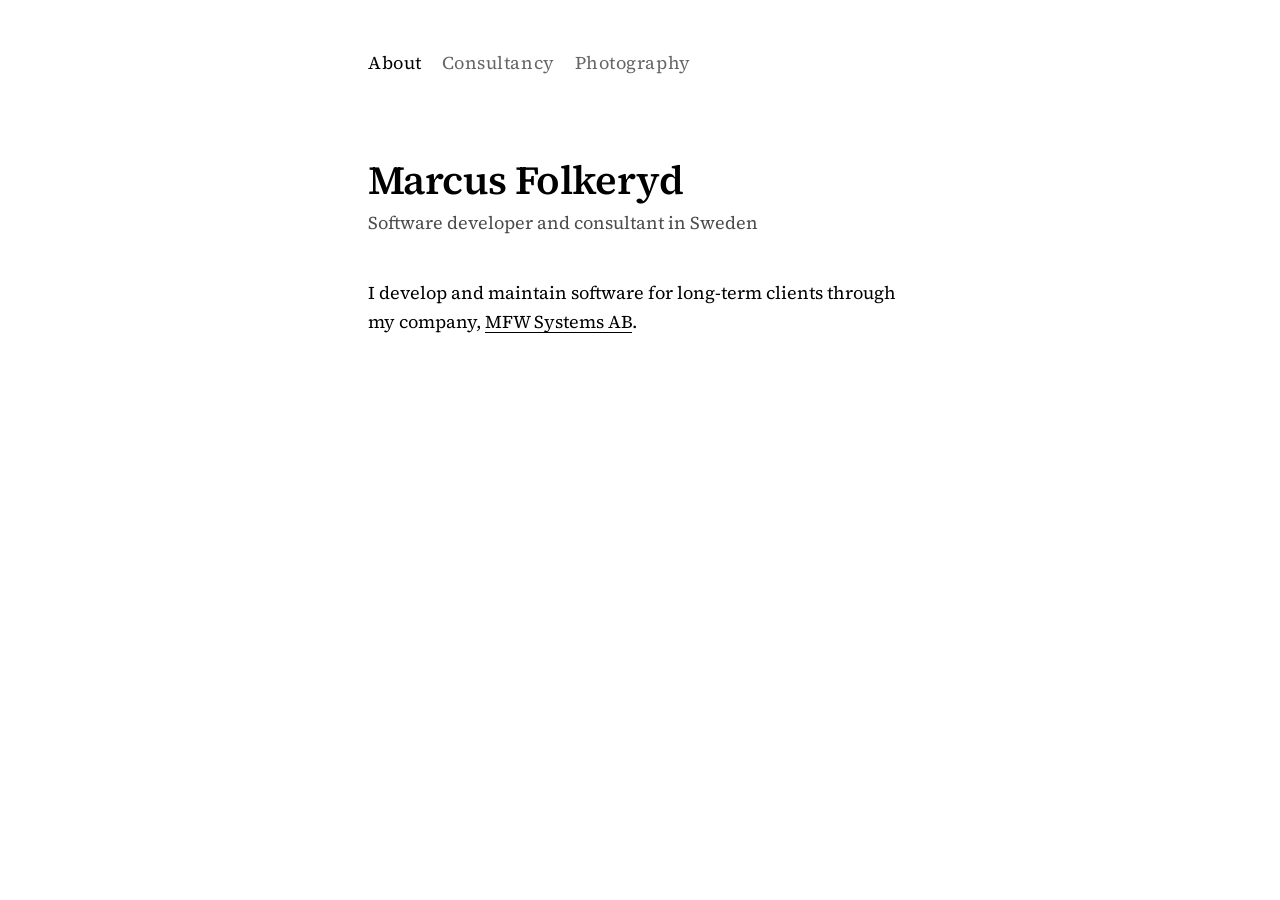
<file: index.html>
<!doctype html>
<html lang="en">
<head>
<meta charset="utf-8">
<meta name="viewport" content="width=device-width, initial-scale=1">
<title>Marcus Folkeryd</title>
<meta name="description" content="Marcus Folkeryd, software developer and consultant in Sweden.">
<link rel="stylesheet" href="style.css">
</head>
<body>
<nav>
  <a href="/" aria-current="page">About</a>
  <a href="/consultancy">Consultancy</a>
  <a href="/photography">Photography</a>
</nav>
<main>
  <h1>Marcus Folkeryd</h1>
  <p>Software developer and consultant in Sweden</p>

  <p>I develop and maintain software for long-term clients through my company, <a href="/consultancy">MFW Systems AB</a>.</p>
</main>
</body>
</html>
</file>
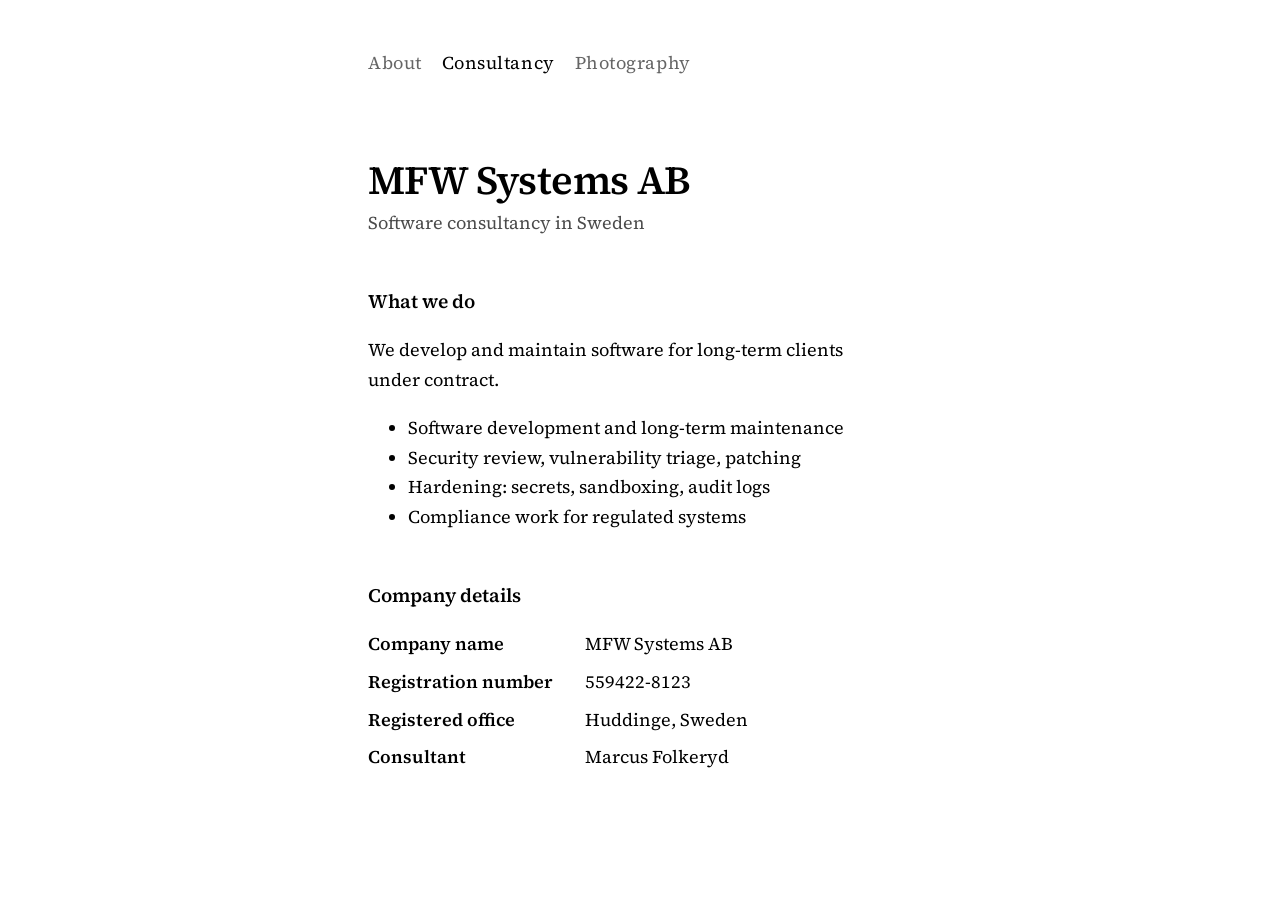
<file: consultancy.html>
<!doctype html>
<html lang="en">
<head>
<meta charset="utf-8">
<meta name="viewport" content="width=device-width, initial-scale=1">
<title>MFW Systems AB</title>
<meta name="description" content="MFW Systems AB is a Swedish software consultancy that develops, maintains and secures business systems.">
<link rel="stylesheet" href="style.css">
</head>
<body>
<nav>
  <a href="/">About</a>
  <a href="/consultancy" aria-current="page">Consultancy</a>
  <a href="/photography">Photography</a>
</nav>
<main>
  <h1>MFW Systems AB</h1>
  <p>Software consultancy in Sweden</p>

  <h2>What we do</h2>
  <p>We develop and maintain software for long-term clients under contract.</p>

  <ul>
    <li>Software development and long-term maintenance</li>
    <li>Security review, vulnerability triage, patching</li>
    <li>Hardening: secrets, sandboxing, audit logs</li>
    <li>Compliance work for regulated systems</li>
  </ul>

  <h2>Company details</h2>
  <dl>
    <dt>Company name</dt><dd>MFW Systems AB</dd>
    <dt>Registration number</dt><dd>559422-8123</dd>
    <dt>Registered office</dt><dd>Huddinge, Sweden</dd>
    <dt>Consultant</dt><dd>Marcus Folkeryd</dd>
  </dl>
</main>
</body>
</html>
</file>
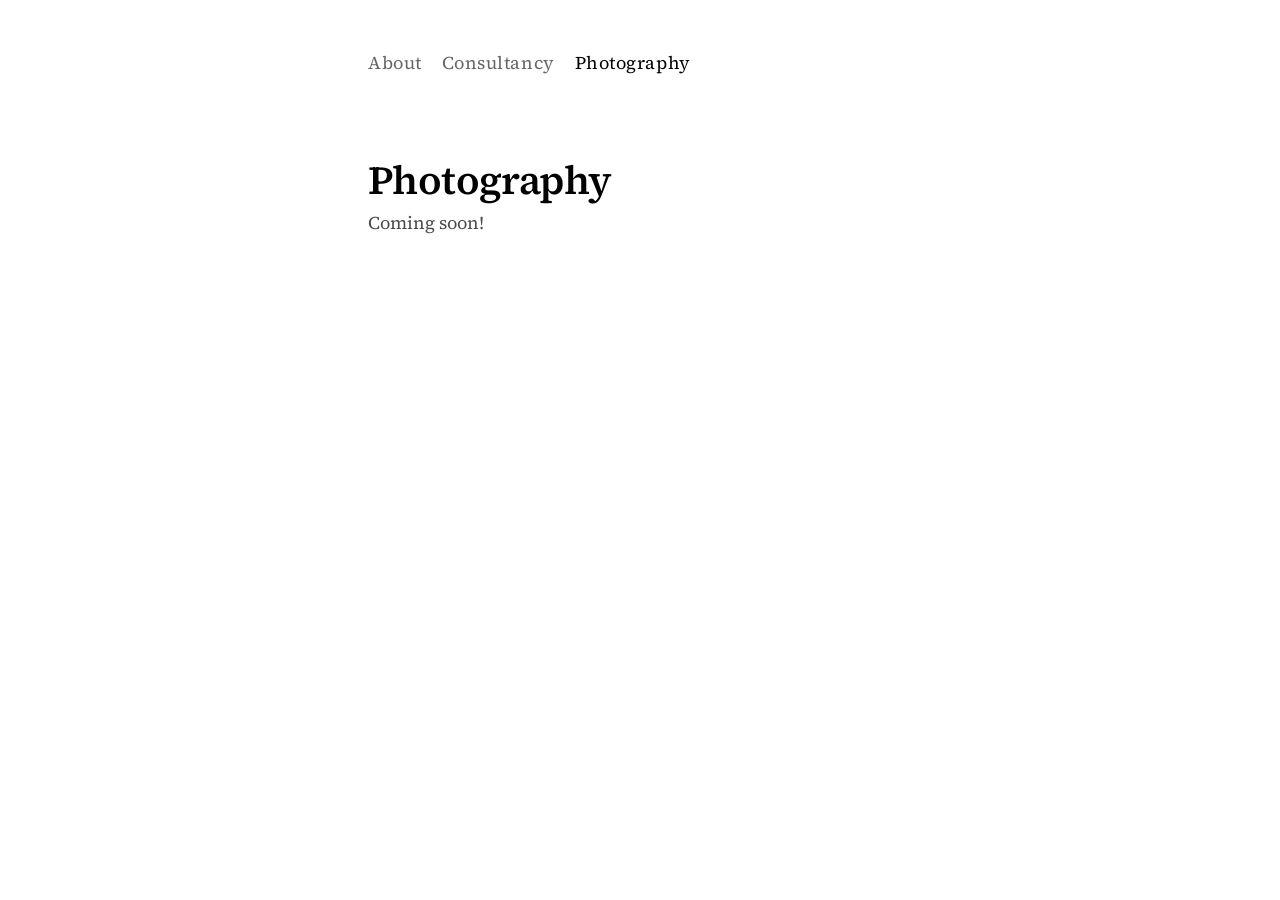
<file: photography.html>
<!doctype html>
<html lang="en">
<head>
<meta charset="utf-8">
<meta name="viewport" content="width=device-width, initial-scale=1">
<title>Photography · Marcus Folkeryd</title>
<link rel="stylesheet" href="style.css">
</head>
<body>
<nav>
  <a href="/">About</a>
  <a href="/consultancy">Consultancy</a>
  <a href="/photography" aria-current="page">Photography</a>
</nav>
<main>
  <h1>Photography</h1>
  <p>Coming soon!</p>
</main>
</body>
</html>
</file>
<file: style.css>
@font-face {
  font-family: "Source Serif";
  src: url("fonts/source-serif-4.woff2") format("woff2");
  font-weight: 200 900;
  font-display: swap;
}

:root { color-scheme: light dark; }

body {
  max-width: 34rem;
  margin: 0 auto;
  padding: 3rem 1rem 4rem;
  font: 1.125rem/1.65 "Source Serif", Georgia, serif;
  font-kerning: normal;
  font-optical-sizing: auto;
  font-variant-ligatures: common-ligatures;
  font-variant-numeric: oldstyle-nums;
  text-rendering: optimizeLegibility;
  background: Canvas;
  color: CanvasText;
}

nav { display: flex; flex-wrap: wrap; gap: 0.5rem 1.25rem; margin-bottom: 5rem; letter-spacing: 0.03em; }
nav a { text-decoration: none; opacity: 0.6; }
nav a:hover, nav a[aria-current] { opacity: 1; }

a { color: inherit; text-decoration-thickness: 1px; text-underline-offset: 0.2em; }

h1 { margin: 0; text-wrap: balance; font-size: 2.5rem; font-weight: 600; line-height: 1.1; letter-spacing: -0.015em; }
h1 + p { margin: 0.4rem 0 2.5rem; opacity: 0.7; }
h2 { margin: 3rem 0 0.5rem; font-size: 1.2rem; font-weight: 600; }
p { text-wrap: pretty; }
footer { margin-top: 4rem; font-size: 0.95rem; opacity: 0.6; }

dl { font-variant-numeric: lining-nums tabular-nums; }
dt { font-weight: 600; }
dd { margin: 0 0 0.75rem; }

@media (min-width: 36rem) {
  dl { display: grid; grid-template-columns: max-content 1fr; gap: 0.5rem 2rem; }
  dd { margin: 0; }
}
</file>
